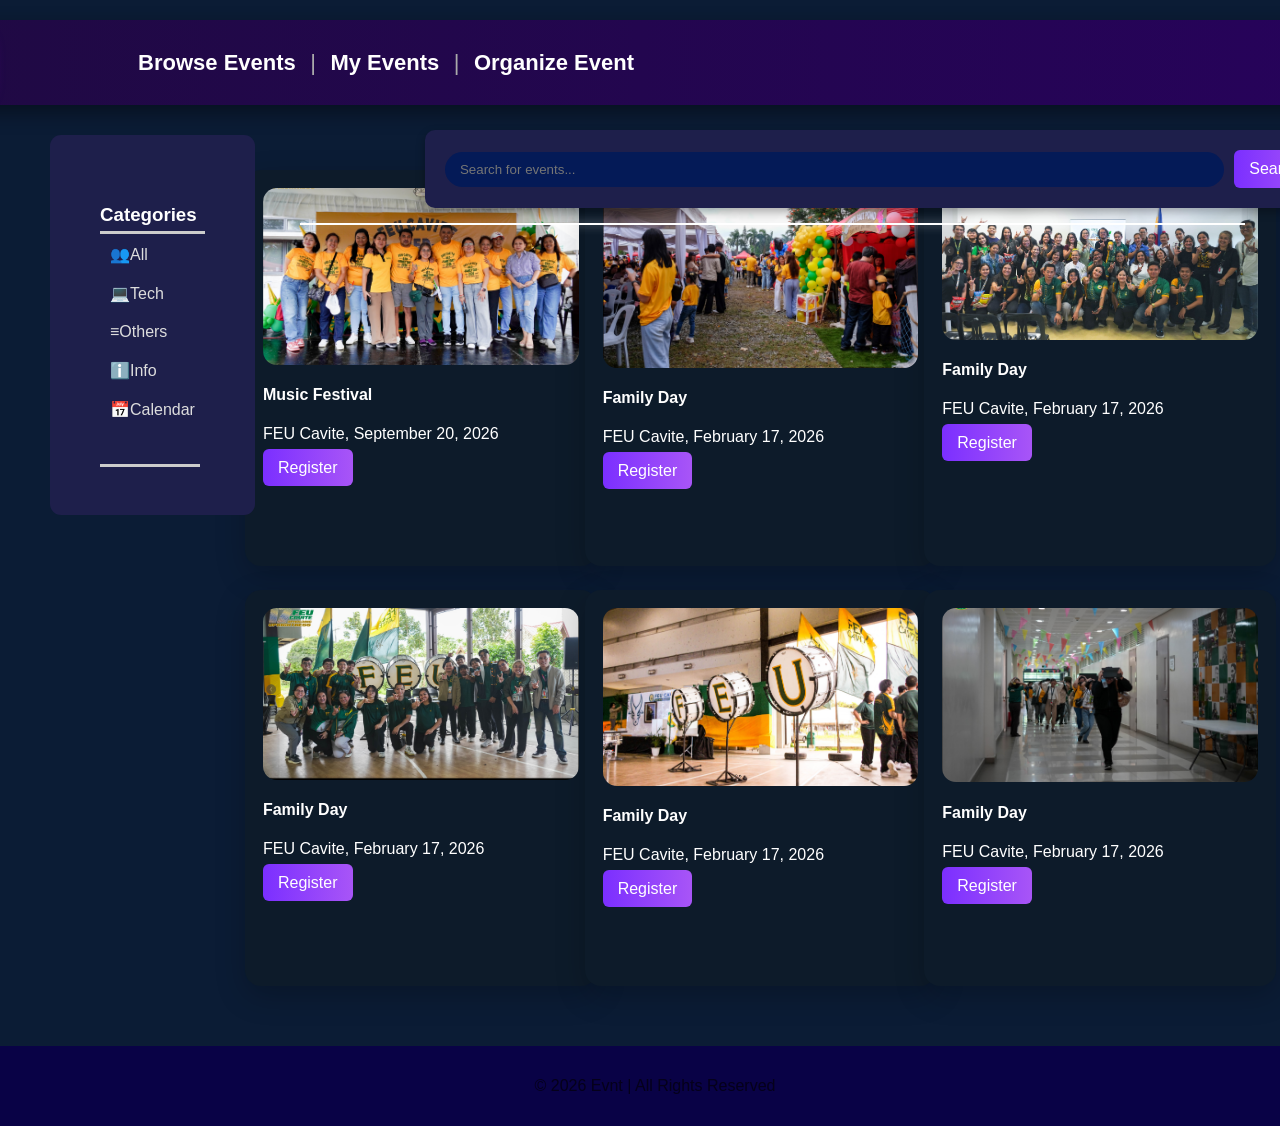
<file: Index.html>
<!DOCTYPE html>
<html>
<head>
    <title>Evnt</title>
    <link rel="stylesheet" href="./css/style.css">
</head>

<body>

<div class="navbar">
    <img src="images/logo.png" alt="Logo">


    <nav class="nav-links">
        <a href="index.html">Browse Events</a>
        <span class="separator">|</span>
        <a href="./event.html">My Events</a>
        <span class="separator">|</span>
        <a href="./organize.html">Organize Event</a>
    </nav>

    <div class="nav-actions">
    <a href="login.html">Login</a>
    <a href="./sign-up.html" class="btn">Sign Up</a>
   </div>
</div>
<div class="container">

    <aside class="sidebar">
        <h3>Categories</h3>
        <nav class="sidebar-menu">
            <a href="#" class="sidebar-item"><span class="icon">👥</span>All</a>
            <a href="#" class="sidebar-item"><span class="icon">💻</span>Tech</a>
            <a href="#" class="sidebar-item"><span class="icon">≡</span>Others</a>
            <a href="about.html" class="sidebar-item"><span class="icon">ℹ️</span>Info</a>
            <a href="./calendar.html" class="sidebar-item"><span class="icon">📅</span>Calendar</a>
        </nav>
    </aside>

    <div class="content">
        <div class="search-box">
            <input type="text" placeholder="Search for events...">
            <a href="./events.html" class="btn">Search</a>
        </div>
        <div class="line"></div>

       
        <div class="cards">

            <div class="card">
                <img src="./images/Screenshot 2026-05-12 222530.png">
                <h4>Music Festival</h4>
                <p>FEU Cavite, September 20, 2026</p>
                <a href="./registration.html" class="btn">Register</a>
            </div>
            <div class="card">
                <img src="./images/Screenshot 2026-05-12 222538.png">
                <h4>Family Day</h4>
                <p>FEU Cavite, February 17, 2026</p>
                <a href="./registration.html" class="btn">Register</a>
            </div>
             <div class="card">
                <img src="./images/Screenshot 2026-05-12 222546.png">
                <h4>Family Day</h4>
                <p>FEU Cavite, February 17, 2026</p>
                <a href="./registration.html" class="btn">Register</a>
            </div>
            <div class="card">
                <img src="./images/Screenshot 2026-05-12 222603.png">
                <h4>Family Day</h4>
                <p>FEU Cavite, February 17, 2026</p>
                <a href="./registration.html" class="btn">Register</a>
            </div>
            <div class="card">
                <img src="./images/Screenshot 2026-05-12 222619.png">
                <h4>Family Day</h4>
                <p>FEU Cavite, February 17, 2026</p>
                <a href="./registration.html" class="btn">Register</a>
            </div>
            <div class="card">
                <img src="./images/Screenshot 2026-05-12 222703.png">
                <h4>Family Day</h4>
                <p>FEU Cavite, February 17, 2026</p>
                <a href="./registration.html" class="btn">Register</a>
            </div>
        </div>
    </div>

</div>
<footer class="footer">
    <p>© 2026 Evnt | All Rights Reserved</p>
</footer>
</body>

</html>
</file>
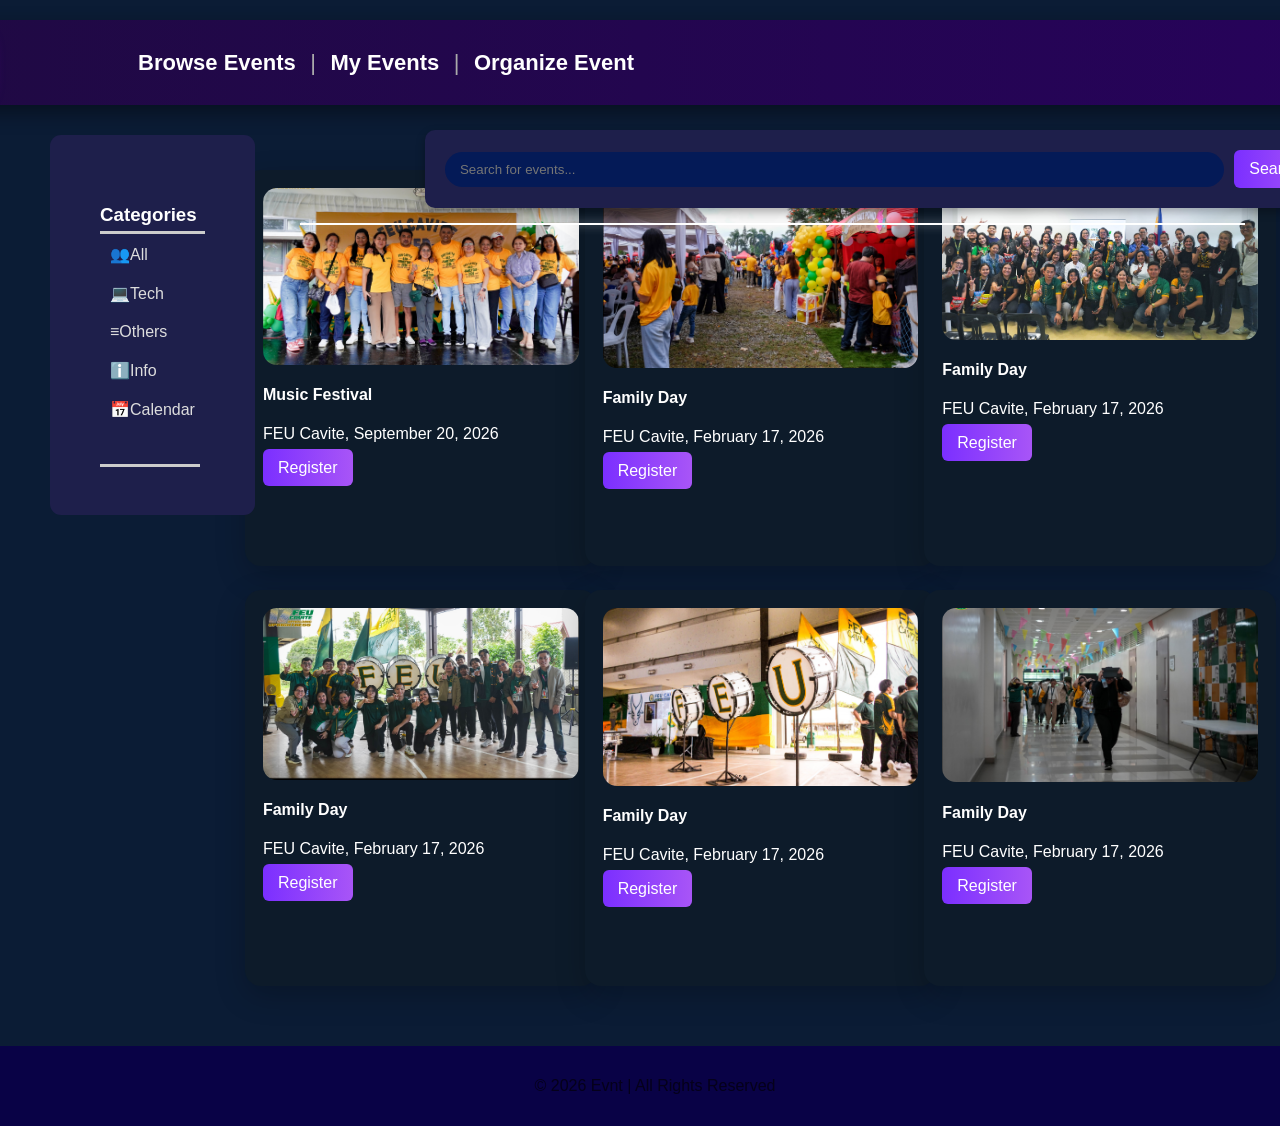
<file: index.html>
<!DOCTYPE html>
<html>
<head>
    <title>Evnt</title>
    <link rel="stylesheet" href="css/style.css">
</head>

<body>

<div class="navbar">
    <img src="images/logo.png" alt="Logo">


    <nav class="nav-links">
        <a href="index.html">Browse Events</a>
        <span class="separator">|</span>
        <a href="event.html">My Events</a>
        <span class="separator">|</span>
        <a href="organize.html">Organize Event</a>
    </nav>

    <div class="nav-actions">
    <a href="login.html">Login</a>
    <a href="sign-up.html" class="btn">Sign Up</a>
   </div>
</div>
<div class="container">

    <aside class="sidebar">
        <h3>Categories</h3>
        <nav class="sidebar-menu">
            <a href="#" class="sidebar-item"><span class="icon">👥</span>All</a>
            <a href="tech.html" class="sidebar-item"><span class="icon">💻</span>Tech</a>
            <a href="about.html" class="sidebar-item"><span class="icon">≡</span>Others</a>
            <a href="about.html" class="sidebar-item"><span class="icon">ℹ️</span>Info</a>
            <a href="calendar.html" class="sidebar-item"><span class="icon">📅</span>Calendar</a>
        </nav>
    </aside>

    <div class="content">
        <div class="search-box">
            <input type="text" placeholder="Search for events...">
            <a href="events.html" class="btn">Search</a>
        </div>
        <div class="line"></div>

       
        <div class="cards">

            <div class="card">
                <img src="images/Screenshot 2026-05-12 222530.png">
                <h4>Music Festival</h4>
                <p>FEU Cavite, September 20, 2026</p>
                <a href="registration.html" class="btn">Register</a>
            </div>
            <div class="card">
                <img src="./images/Screenshot 2026-05-12 222538.png">
                <h4>Family Day</h4>
                <p>FEU Cavite, February 17, 2026</p>
                <a href="./registration.html" class="btn">Register</a>
            </div>
             <div class="card">
                <img src="./images/Screenshot 2026-05-12 222546.png">
                <h4>Family Day</h4>
                <p>FEU Cavite, February 17, 2026</p>
                <a href="./registration.html" class="btn">Register</a>
            </div>
            <div class="card">
                <img src="./images/Screenshot 2026-05-12 222603.png">
                <h4>Family Day</h4>
                <p>FEU Cavite, February 17, 2026</p>
                <a href="./registration.html" class="btn">Register</a>
            </div>
            <div class="card">
                <img src="./images/Screenshot 2026-05-12 222619.png">
                <h4>Family Day</h4>
                <p>FEU Cavite, February 17, 2026</p>
                <a href="./registration.html" class="btn">Register</a>
            </div>
            <div class="card">
                <img src="./images/Screenshot 2026-05-12 222703.png">
                <h4>Family Day</h4>
                <p>FEU Cavite, February 17, 2026</p>
                <a href="./registration.html" class="btn">Register</a>
            </div>
        </div>
    </div>

</div>
<footer class="footer">
    <p>© 2026 Evnt | All Rights Reserved</p>
</footer>
</body>

</html>
</file>
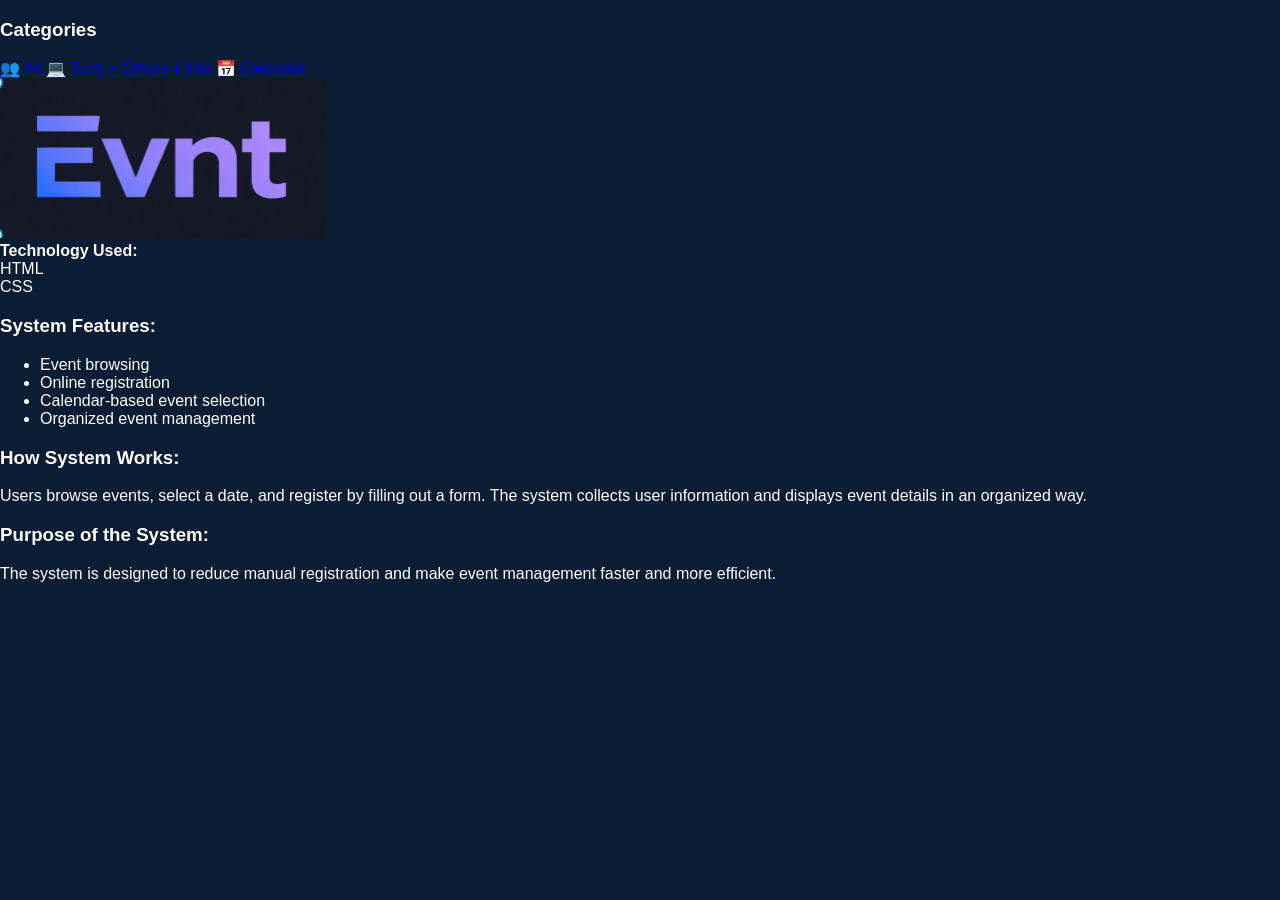
<file: tech.html>
<!DOCTYPE html>
<html>
<head>
    <title>About</title>
    <link rel="stylesheet" href="./css/style.css">
</head>

<body class="about-page">

<div class="about-container">
    <aside class="about-sidebar">
        <h3>Categories</h3>

        <a href="./index.html"><span>👥</span> All</a>
        <a href="./tech.html"><span>💻</span> Tech</a>
        <a href="./about.html"><span>≡</span> Others</a>
        <a href="about.html"><span>ℹ</span> Info</a>
        <a href="calendar.html"><span>📅</span> Calendar</a>
    </aside>

    <div class="about-content">
        <div class="about-logo">
            <img src="images/logo.png">
        </div>
        <div class="tech-box">
            <strong>Technology Used:</strong><br>
            HTML<br>
            CSS
        </div>
        <div class="about-text">

            <h3>System Features:</h3>
              <ul>
                <li>Event browsing</li>
                <li>Online registration</li>
                <li>Calendar-based event selection</li>
                <li>Organized event management</li>
              </ul>
            <h3>How System Works:</h3>
            <p>
                Users browse events, select a date, and register by filling out a form.
                The system collects user information and displays event details in an organized way.
            </p>
            <h3>Purpose of the System:</h3>
            <p>
                The system is designed to reduce manual registration and make event management faster and more efficient.
            </p>
        </div>
    </div>
</div>

</body>
</html>
</file>
<file: css/style.css>
body {
    margin: 0;
    font-family: Arial;
    background: #0b1c35;
    color: white;

}

/* NAVBAR */
.navbar {
    display: flex;
    justify-content: space-between;
    align-items: center;
    background: linear-gradient(90deg, #2d0f74, #23025c);
    padding: 15px 30px;
}

.navbar {
    position: fixed;   /* makes it float */
    top: 20px;         /* space from top */
    left: 50%;
    transform: translateX(-50%); /* center horizontally */

    width: 1550px;        /* not full width (floating effect) */
    height: 55px;

    background: linear-gradient(90deg, #1f0a42, #27025c);
    padding: 15px 25px;
    border-radius: 12px;

    display: flex;
    justify-content: space-between;
    align-items: center;

    box-shadow: 0 8px 20px rgba(0,0,0,0.4);
}
/* COLOR OF THE LETTERS*/
.nav-links a {
    position: relative;
    color: white;        
    font-weight: bold; 
    text-decoration: none; 
    font-size: 22px;
    left: -250px;
    
    

}
.separator {
    position: relative;
    color: #aaa;
    margin:10px;
    font-size: 22px;
    left: -250px;
}


/*the LOGO*/
.navbar img {
    height: 60px;
    border-radius: 12px;
    box-shadow: 0 4px 15px rgba(128, 0, 255, 0.6);
    
}



/* SIDEBAR */
.sidebar {
    position: relative;
    background-color: #1e1f4b;
    padding: 50px;
    border-radius: 11px;
    color: white;
    height: 280px;
    top: 115px;
    left: 30px;
}

/* LINE UNDER "Categories" */
.sidebar h3 {
    border-bottom: 3px solid #ccc;
    padding-bottom: 5px;
    margin-bottom: 1px;
}

/* MENU ITEMS */
.sidebar a {
    display: block;
    padding: 10px;
    color: #ddd;
    text-decoration: none;
}

/* HOVER EFFECT */
.sidebar a:hover {
    background-color: #2c2d6b;
    border-radius: 5px;
}

/* LINE AT THE BOTTOM */
.sidebar::after {
    content: "";
    display: block;
    border-bottom: 3px solid #ccc;
    margin-top: 35px;
    width: 100px;
}

/* LAYOUT */
.container {
    display: flex;
    padding: 20px;
}

.content {
    flex: 1;
    padding: 20px;
}

/* SEARCH */
.search-box {
    position: relative;
    background: #1e1f4b;
    padding: 20px;
    border-radius: 10px;
    display: flex;
    align-items: center;
    gap: 10px;
    box-shadow: 0 4px 10px rgba(0,0,0,0.3);
    top: 90px;
    left: 180px;
    width: 870px;
}

.search-box input {
    flex: 1;
    padding: 10px 15px;
    border-radius: 20px;
    border: none;
    background-color: #041a57; /* darker like design */
    color: white;
    outline: none;
}
.line {
    position: relative;
    width: 95%;
    height: 2px;
    background: white;
    margin: 25px auto;
    box-shadow: 0 0 10px rgba(255,255,255,0.6);
    top: 80px;
    left: 30px;
}

/* BUTTON */
.btn {
    background: linear-gradient(90deg, #7b2fff, #a855f7);
    padding: 10px 15px;
    border-radius: 6px;
    text-decoration: none;
    color: rgb(255, 255, 255);
}

/* CARDS */
.cards {
    display: grid;
    grid-template-columns: repeat(auto-fit, minmax(280px, 1fr));
    gap: 24px;
    margin-top: 24px;
}

.card {
    background: #0d1b2a;
    padding: 18px;
    border-radius: 16px;
    width: 100%;
    min-height: 360px;
    overflow: hidden;
    box-shadow: 0 10px 30px rgba(0,0,0,0.22);
}

.card img {
    width: 100%;
    border-radius: 14px;
    object-fit: cover;
    display: block;
    margin-bottom: 16px;
}

.page-divider {
    width: calc(100% - 80px);
    max-width: 1550px;
    margin: 110px auto 0;
    border-bottom: 1px solid rgba(255,255,255,0.18);
}

.page-content {
    max-width: 1550px;
    margin: 30px auto 40px;
    padding: 0 40px;
}

.page-title {
    font-size: 42px;
    margin-bottom: 24px;
    color: #f7f8ff;
}

.card-meta {
    display: grid;
    gap: 10px;
    margin-bottom: 18px;
    color: #d7d9ff;
    font-size: 14px;
}

.card-meta span {
    display: inline-flex;
    align-items: center;
    gap: 10px;
}

.card-meta span .meta-icon {
    display: inline-flex;
    width: 22px;
    justify-content: center;
}

.card-footer {
    display: flex;
    justify-content: space-between;
    align-items: center;
    gap: 16px;
    margin-top: 16px;
}

.card-footer .card-label {
    color: #c7c9ff;
    font-size: 14px;
}

.footer {
    background-color: #090246;
    color: #05011a;
    text-align: center;
    padding: 15px;
    margin-top: 20px;
    width: 100%;
}
</file>
